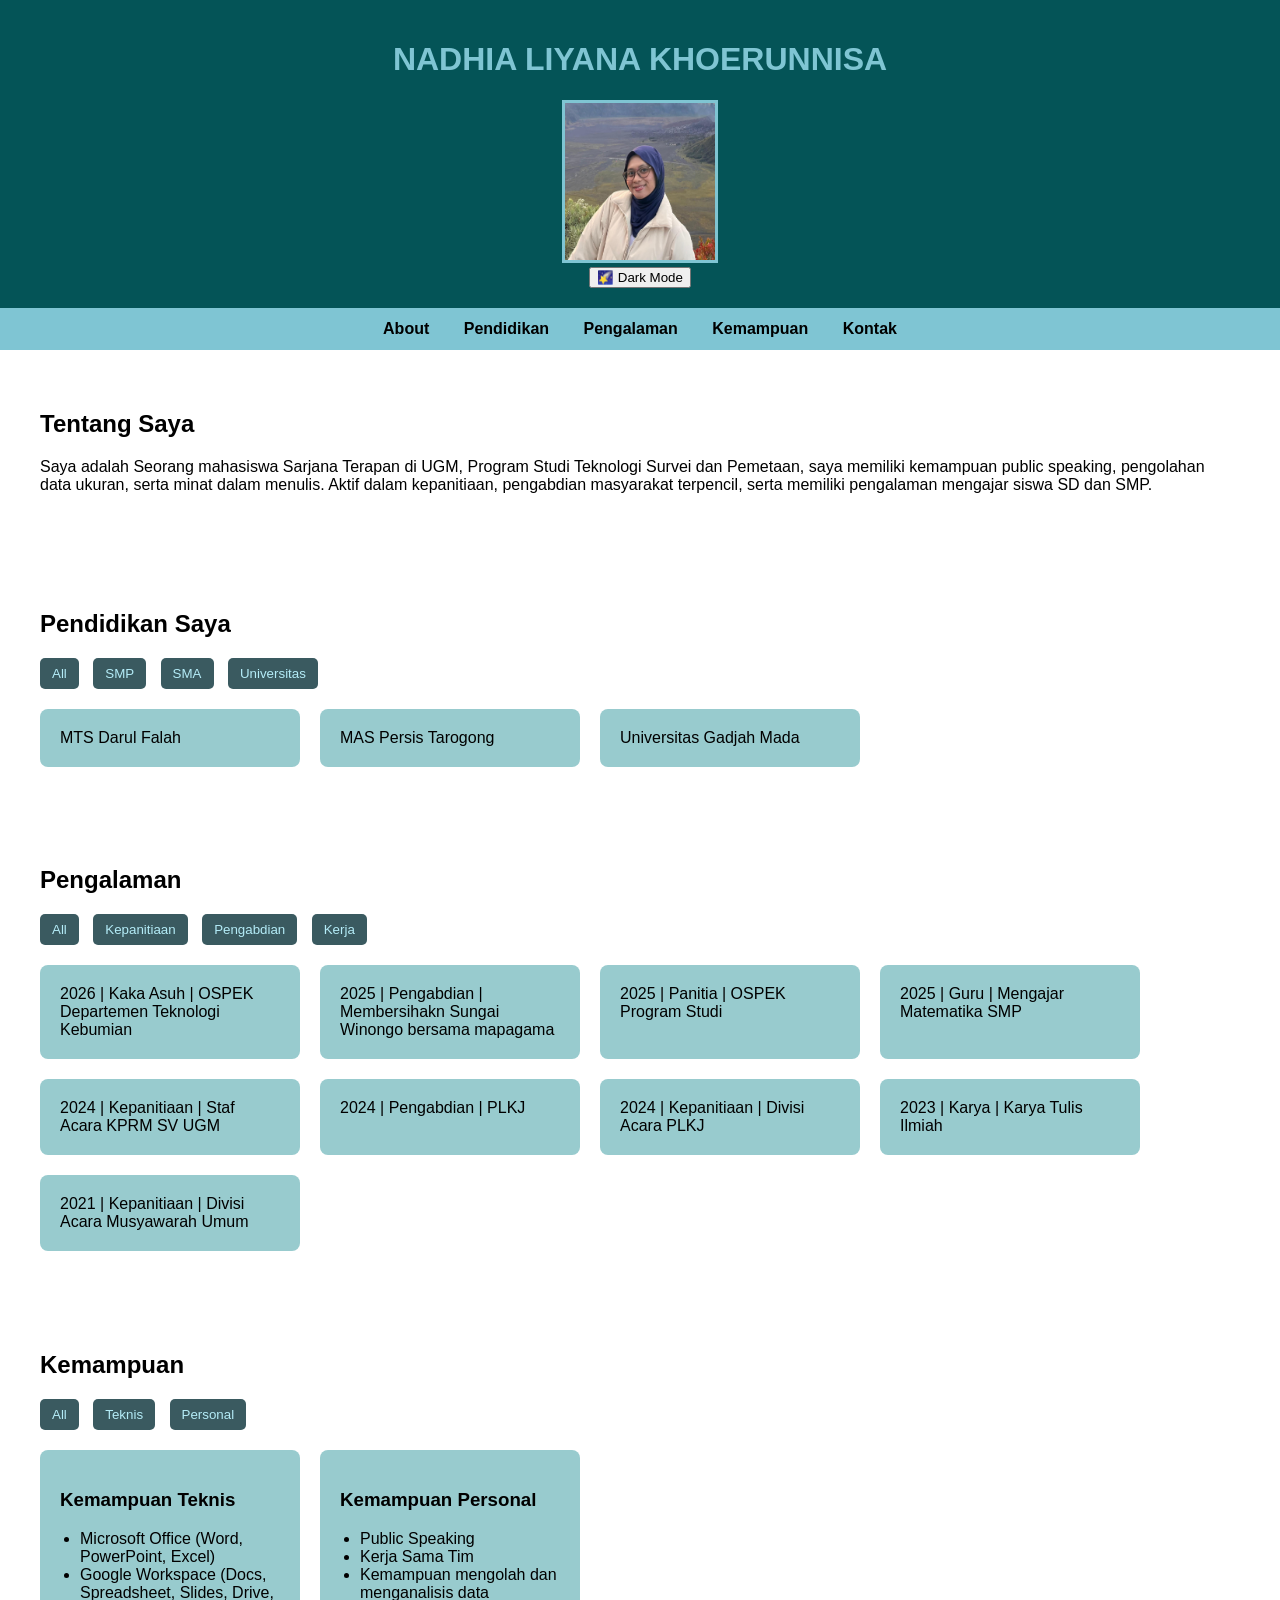
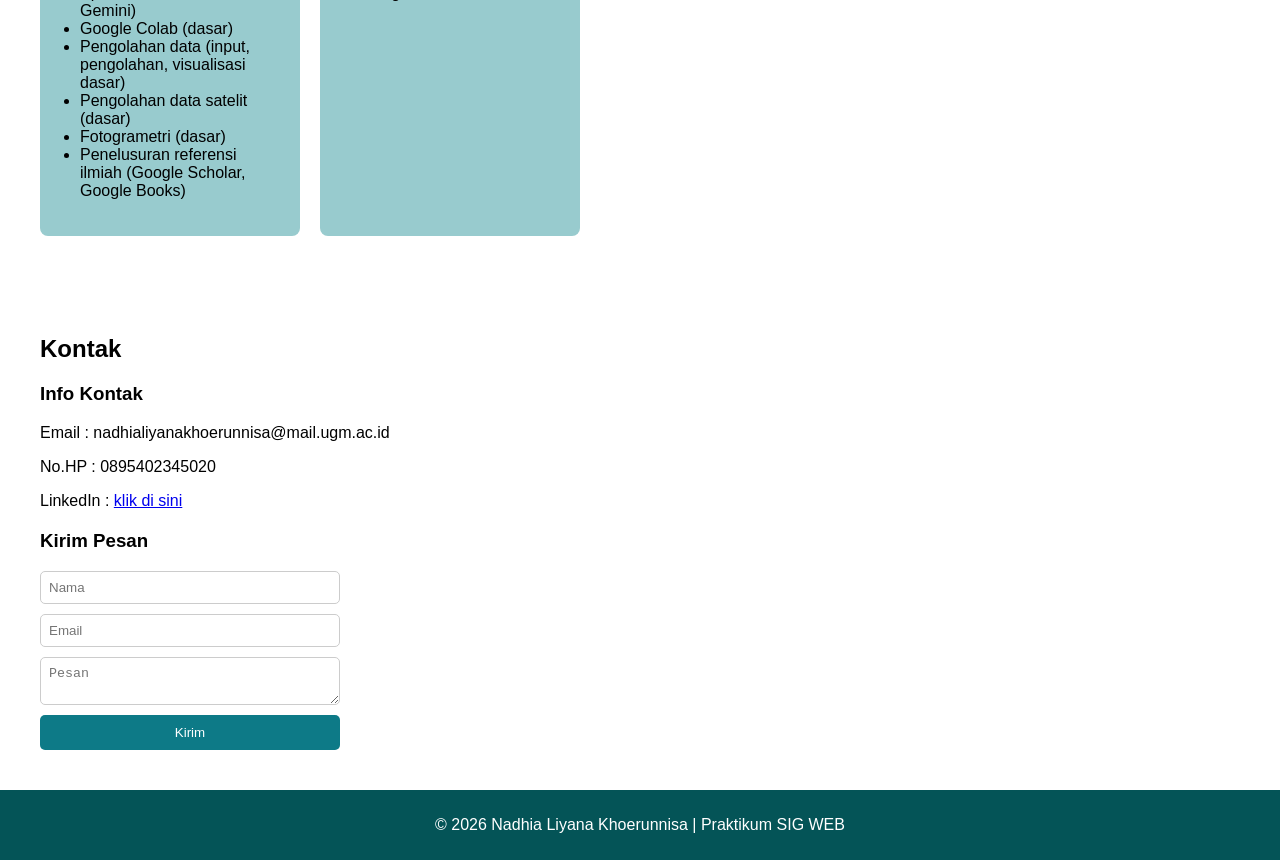
<file: cv.html>
<!DOCTYPE html>
<html lang = "id">
    <head>
        <meta charset="UTF-8" />
        <title>CV - Nadhia Liyana Khoerunnisa</title>
        <link rel ="stylesheet" href="cv.css" />
    </head>

    <body> 
        <header>
            <h1> NADHIA LIYANA KHOERUNNISA </h1> 
            <p> </p>

            <div style="text-align: center;">
                <img src="fotoku1.jpeg" width="165" height="157">
            </div>

            <button id = "drakmodeBtn">&#127776 Dark Mode</button>
        </header>

        <nav>
            <a href="#about">About</a>
            <a href="#pendidikan">Pendidikan</a>
            <a href="#pengalaman">Pengalaman</a>
            <a href="#kemampuan">Kemampuan</a>
            <a href="#contact">Kontak</a>
        </nav>

        <section id="about">
            <h2>Tentang Saya</h2>
            <p>Saya adalah Seorang mahasiswa Sarjana Terapan di UGM, Program Studi Teknologi Survei dan Pemetaan,
            saya memiliki kemampuan public speaking, pengolahan data ukuran, serta minat dalam menulis.
            Aktif dalam kepanitiaan, pengabdian masyarakat terpencil, serta memiliki pengalaman mengajar
            siswa SD dan SMP. </p>
        </section>

        <section id="pendidikan">
            <h2>Pendidikan Saya</h2>

            <div class="filter">
                <button onclick="filterPendidikan('all')">All</button>
                <button onclick="filterPendidikan('SMP')">SMP</button>
                <button onclick="filterPendidikan('SMA')">SMA</button>
                <button onclick="filterPendidikan('Universitas')">Universitas</button>
            </div>

            <div class="filter-container">
                <div class="pendidikan SMP" >MTS Darul Falah</div>
                <div class="pendidikan SMA" >MAS Persis Tarogong</div>
                <div class="pendidikan Universitas" >Universitas Gadjah Mada</div>
            </div>
            
        </section>


        <section id="pengalaman">
            <h2>Pengalaman</h2>

            <div class="filter">
                <button onclick="filterPengalaman('all')">All</button>
                <button onclick="filterPengalaman('kepanitiaan')">Kepanitiaan</button>
                <button onclick="filterPengalaman('pengabdian')">Pengabdian</button>
                <button onclick="filterPengalaman('Kerja')">Kerja</button>
            </div>

            <div class="filter-container">
                <div class="pengalaman kepanitiaan">2026 | Kaka Asuh | OSPEK Departemen Teknologi Kebumian</div>
                <div class="pengalaman pengabdian">2025 | Pengabdian | Membersihakn Sungai Winongo bersama mapagama</div>
                <div class="pengalaman kepanitiaan">2025 | Panitia | OSPEK Program Studi</div>
                <div class="pengalaman Kerja">2025 | Guru | Mengajar Matematika SMP</div>
                <div class="pengalaman kepanitiaan">2024 | Kepanitiaan | Staf Acara KPRM SV UGM</div>
                <div class="pengalaman pengabdian">2024 | Pengabdian | PLKJ</div>
                <div class="pengalaman kepanitiaan">2024 | Kepanitiaan | Divisi Acara PLKJ</div>
                <div class="pengalaman karya">2023 | Karya | Karya Tulis Ilmiah</div>
                <div class="pengalaman kepanitiaan">2021 | Kepanitiaan | Divisi Acara Musyawarah Umum</div>

             </div>
        </section>

        <section id="kemampuan">
            <h2>Kemampuan</h2>

            <div class="filter">
                <button onclick="filterSkill('all')">All</button>
                <button onclick="filterSkill('teknis')">Teknis</button>
                <button onclick="filterSkill('personal')">Personal</button>
            </div>


            <div class="filter-container">
                <div class="skill teknis">
                    <h3>Kemampuan Teknis</h3>
                    <ul>
                        <li>Microsoft Office (Word, PowerPoint, Excel)</li>
                        <li>Google Workspace (Docs, Spreadsheet, Slides, Drive, Gemini)</li>
                        <li>Google Colab (dasar)</li>
                        <li>Pengolahan data (input, pengolahan, visualisasi dasar)</li>
                        <li>Pengolahan data satelit (dasar)</li>
                        <li>Fotogrametri (dasar)</li>
                        <li>Penelusuran referensi ilmiah (Google Scholar, Google Books)</li>
                    </ul>
                </div>


                <div class="skill personal">
                    <h3>Kemampuan Personal</h3>
                    <ul>
                        <li>Public Speaking</li>
                        <li>Kerja Sama Tim</li>
                        <li>Kemampuan mengolah dan menganalisis data</li>
                    </ul>
                </div>
            </div>
        </section>

        <section id="contact">
            <h2>Kontak</h2>
            <h3>Info Kontak</h3>
            <div class="info-kontak">
                <p>Email : nadhialiyanakhoerunnisa@mail.ugm.ac.id</p>
                <p>No.HP : 0895402345020</p>
                <p>LinkedIn : 
                <a href="https://www.linkedin.com/in/nadhia-liyana-khoerunnisa">klik di sini</a>
                </p>
            </div>

            <h3>Kirim Pesan</h3>

            <form id="contactForm">
                <input type="text" id="nama" placeholder="Nama" />
                <input type="email" id="email" placeholder="Email" />
                <textarea id="pesan" placeholder="Pesan"></textarea>
                <button type="submit">Kirim</button>
            </form>
        </section>

        <footer>
            <p>© 2026 Nadhia Liyana Khoerunnisa | Praktikum SIG WEB</p>
        </footer>  

         <script src="CV.js"></script>
    </body>
</html>
</file>
<file: cv.css>
body {
  font-family: Arial, sans-serif;
  margin: 0;
  padding: 0;
  transition: 0.3s;
}

/* HEADER */
header {
  background: rgb(4, 84, 87);
  color: rgb(127, 197, 211);
  padding: 20px;
  text-align: center;
}

header img {
            width: 150px;
            border: 3px solid rgb(127, 197, 211);
        }
    .foto {
            margin: 20px;
        }

/* NAVBAR */
nav {
  background: rgb(127, 197, 211);
  padding: 12px;
  text-align: center;
}

nav a {
  margin: 0 15px;
  text-decoration: none;
  font-weight: bold;
  color: black;
}

nav a:hover {
  color: navy;
}

/* SECTION */
section {
  padding: 40px;
}

/* FILTER BUTTON */
.filter {
  margin-bottom: 20px;
}

.filter button {
  padding: 8px 12px;
  margin-right: 10px;
  border: none;
  background: rgb(58, 90, 96);
  color: rgb(180, 236, 247);
  border-radius: 5px;
  cursor: pointer;
}

.filter button:hover {
  background: rgb(17, 106, 120);
}

/* CONTAINER ITEM */
.filter-container {
  display: flex;
  gap: 20px;
  flex-wrap: wrap;
}

/* BOX ITEM */
.pendidikan,
.pengalaman,
.skill {
  background: rgb(152, 203, 206);
  padding: 20px;
  width: 220px;
  border-radius: 8px;
  transition: transform 0.3s;
}

.pendidikan:hover,
.pengalaman:hover,
.skill:hover {
  transform: scale(1.05);
}

/* LIST SKILL */
.skill ul {
  padding-left: 20px;
}

/* KONTAK */
.info-kontak {
  margin-bottom: 20px;
}

#contact form {
  display: flex;
  flex-direction: column;
  gap: 10px;
  width: 300px;
}

#contact input,
#contact textarea {
  padding: 8px;
  border-radius: 5px;
  border: 1px solid #ccc;
}

#contact button {
  padding: 10px;
  background: rgb(13, 122, 135);
  color: white;
  border: none;
  border-radius: 5px;
  cursor: pointer;
}

#contact button:hover {
  background: darkblue;
}

/* FOOTER */
footer {
  background: rgb(4, 84, 87);
  color: white;
  text-align: center;
  padding: 10px;
}

/* DARK MODE */
.dark {
  background: #121212;
  color: white;
}

.dark nav {
  background: #222;
}

.dark .pendidikan,
.dark .pengalaman,
.dark .skill {
  background: #333;
}
</file>
